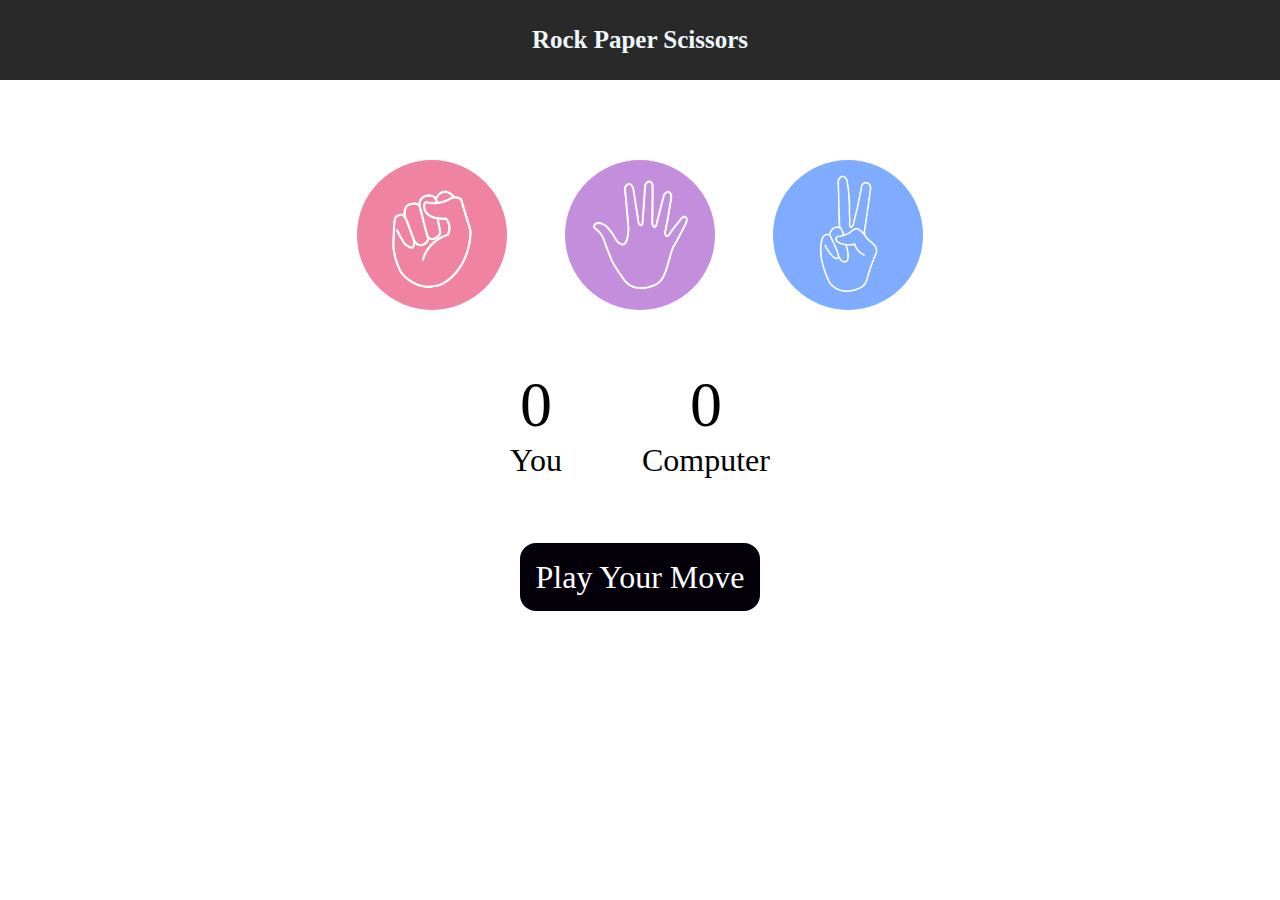
<file: JavaScript with Apna College/Building Game/index.html>
<!DOCTYPE html>
<html lang="en">
<head>
    <meta charset="UTF-8">
    <meta name="viewport" content="width=device-width, initial-scale=1.0">
    <title>Rock Paper Scissors Game </title>
    <link rel="stylesheet" href="style.css">
</head>
<body>
    <h1>Rock Paper Scissors</h1>
    <div class="choices">
        <div class="choice" id="rock">
            <img src="image/rock.png" alt="">
            </div>
        <div class="choice" id="paper">
        <img src="image/paper.png" alt="">
        </div>
      
        <div class="choice" id="scissors">
        <img src="image/scissors.png" alt="">
      </div>
    </div>


    <div class="score-board">
        <div class="score">
            <p id="user-score">0</p>
            <p>You</p>
        </div>
        <div class="score">
            <p id="computer-score">0</p>
            <p>Computer</p>
        </div>
    </div>


    <div class="msg-container">
        <p id="msg">Play Your Move</p>
    </div>
    <script src="script.js"></script>
</body>
</html>
</file>
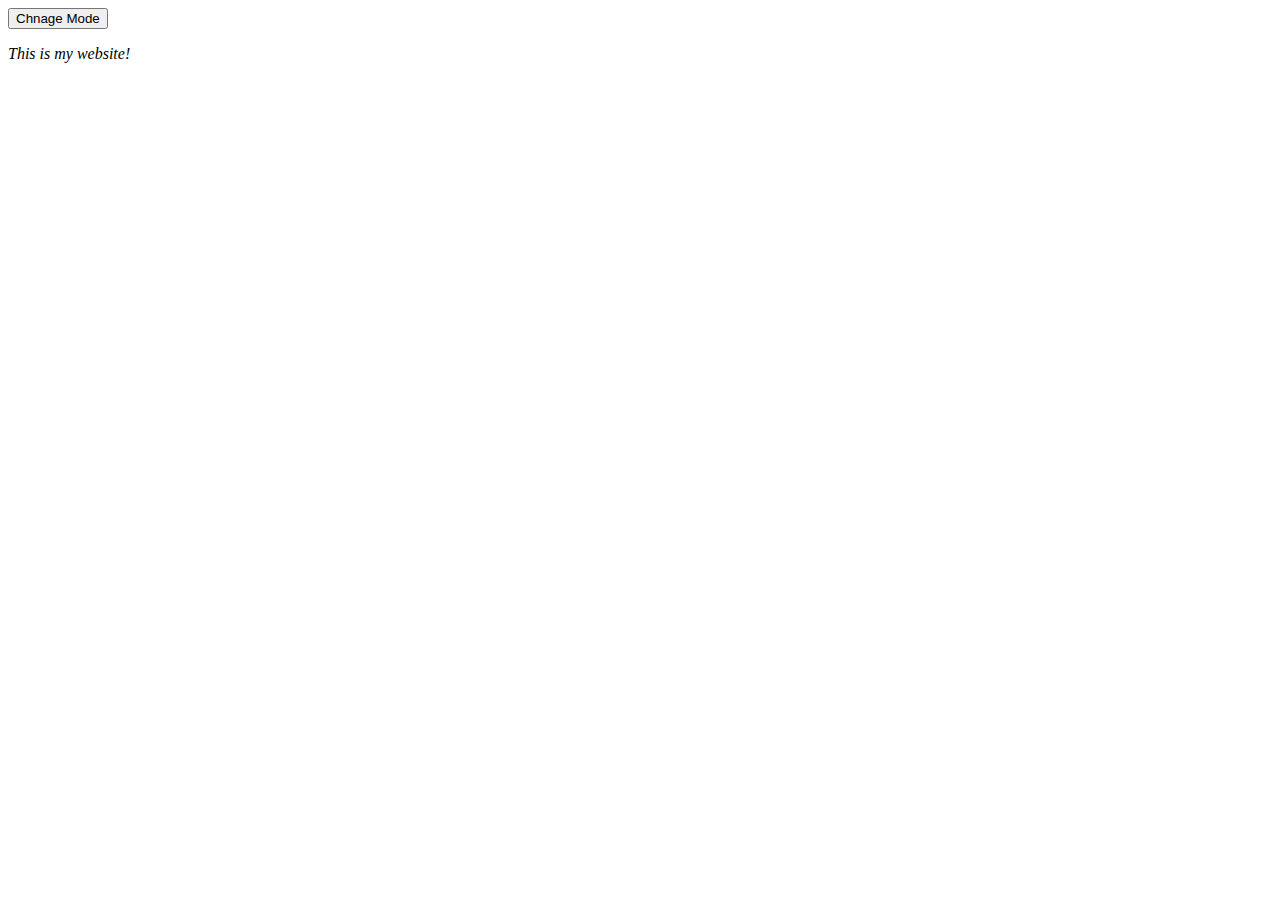
<file: JavaScript with Apna College/Event/index08.html>
<!DOCTYPE html>
<!DOCTYPE html>
<html lang="en">
<head>
    <meta charset="UTF-8">
    <meta name="viewport" content="width=device-width, initial-scale=1.0">
    <title>Bridge Zone</title>
   <link rel="stylesheet" href="style08.css">
</head>
<body>
    <!-- These three are inline event handling -->
    <!-- <button onclick="console.log('button was clicked');alert('Hello!')">Click me!</button>  -->
    <!-- <button ondblclick="console.log('button was clicked');alert('Why you click me double!')">Click me 2 time!</button> -->
    <!-- <div class="Box"; onmouseover="console.log('You are inside div')"> This is a Box</div> -->
    <!-- know event handling using Javascript -->
    <!-- <button class="btn1">Click me!</button>
    <div class="box"> This is a Box</div> -->
    <button id="mode">Chnage Mode</button>
    <p><i>This is my website!</i></p>


    <script src = "chptr08.js"></script>
</body>
</html>
</file>
<file: JavaScript with Apna College/Building Game/style.css>
* {
    margin: 0;
    padding: 0;
    text-align: center;
   
}
h1{
    
    background-color: rgb(41, 41, 41);
    height: 5rem;
    line-height: 5rem;
    color: aliceblue;
    font-size: 25px;
}
.choice {
    height: 160px;
    width: 160px;
    border-radius: 50%;
    /* display: flex;
    justify-content: center;
    align-items: center; */

}
.choice:hover{
   
    cursor: pointer;
    background-color: rgb(4, 0, 10);
}
img{
    height: 150px;
    width: 150px;
    object-fit: cover;
    border-radius: 50%;
}
.choices{
    display: flex;   
    justify-content: center;
    align-items: center;
    gap: 3rem;
    margin-top: 5rem;
}
.score-board{
    display: flex;
    justify-content: center;
    align-items: center;
    font-size: 2rem; 
    margin-top: 3rem;
    gap: 5rem;
}
#user-score,
#computer-score {
    font-size: 4rem;

}
.msg-container{
    margin-top: 5rem;
}

#msg{
    background-color: rgb(4, 0, 10);
    color: #fff;
    font-size: 2rem;
    display: inline;
    padding: 1rem;
    border-radius: 1rem;
}
</file>
<file: JavaScript with Apna College/Event/style08.css>
/* div{
    height: 100px;
    width: 100px;
    background-color: azure;
    color: tomato;
    border: 1px solid;
} */

.dark{
    background-color: black;
    color: white;
}

.light{
    background-color: white;
    color: black;
}
</file>
